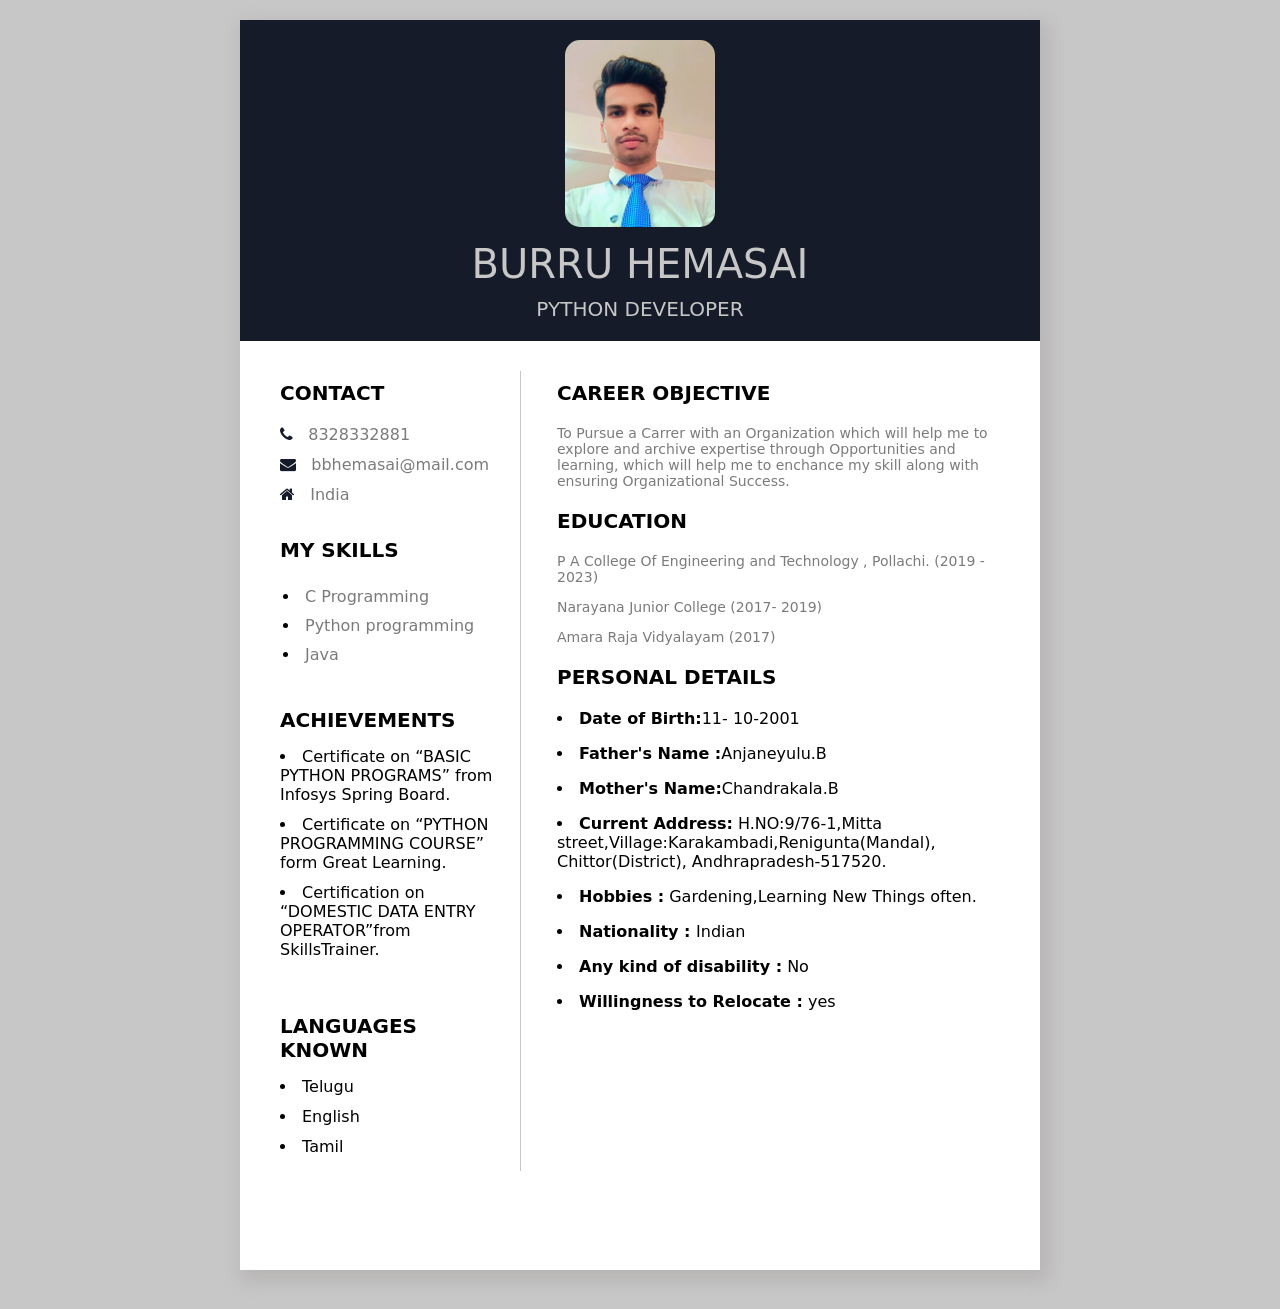
<file: Assignments/Team Leader/721719104014/Assigenment 1/index.html>
<!DOCTYPE html>
<html>
<head>
	<title></title>
	<link rel="stylesheet" type="text/css" href="style.css"/>
	
<link rel="stylesheet" href="https://cdnjs.cloudflare.com/ajax/libs/font-awesome/4.7.0/css/font-awesome.min.css">
</head>
<body>

	<div class="main">
		<div class="top-section">
			<img src="profile.jpeg" class="profile" />
			<p class="p1"><span>BURRU HEMASAI</span></p>
			<p class="p2">PYTHON DEVELOPER</p>
		</div>
		<div class="clearfix"></div>

		<div class="col-div-4">
			<div class="content-box" style="padding-left: 40px;">

				
			<p class="head">Contact</p>
			<p class="p3"><i class="fa fa-phone" aria-hidden="true"></i> &nbsp;&nbsp;8328332881</p>
			<p class="p3"><i class="fa fa-envelope" aria-hidden="true"></i> &nbsp;&nbsp;bbhemasai@mail.com</p>
			<p class="p3"><i class="fa fa-home" aria-hidden="true"></i> &nbsp;&nbsp;India</p>
			

			<br/>
			<p class="head">My skills</p>
			<ul class="skills">
				<li><span>C Programming</span></li>
				<li><span>Python programming</span></li>
				<li><span>Java</span></li>


			</ul>

			<br/>
              <p class="head"><b>Achievements</b></p>
				<p class="p3"><li>Certificate on “BASIC PYTHON PROGRAMS” from Infosys Spring Board.</li></p>
				<p class="p3"><li>Certificate on “PYTHON PROGRAMMING COURSE” form Great Learning.</li></p>
				<p class="p3"><li>Certification on “DOMESTIC DATA ENTRY OPERATOR”from SkillsTrainer.</li></p>
				
				

			<br/>
              <p class="head"><b>Languages Known</b></p>
			<p class="p3"><li>Telugu</li></p>
			<p class="p3"><li>English</li></p>
            <p class="p3"><li>Tamil</li></p>  
			</div>
		</div>
		<div class="line"></div>
		<div class="col-div-8">
			<div class="content-box">
              
              
              
              
              
              <p class="head"><b>CAREER OBJECTIVE </b></p>
              <p class="p-4" >To Pursue a Carrer with an Organization which will help me to explore and archive expertise 
through Opportunities and learning, which will help me to enchance my skill along with ensuring 
Organizational Success.</p>
			
			

			

              <p class="head"><b>Education</b></p>
			<p class="p-4" >P A College Of Engineering 
and Technology , Pollachi. (2019 - 2023)</p>
			<p class="p-4" >Narayana Junior College (2017- 2019)</p>
			<p class="p-4" >Amara Raja Vidyalayam (2017)</p>


              
              <p class="head"><b>PERSONAL DETAILS </b></p>
              <p class="p-4" ><li><b>Date of Birth:</b>11- 10-2001</li></p>
              
              <p class="p-4" ><li><b>Father's Name :</b>Anjaneyulu.B</li></p>
              <p class="p-4" ><li><b>Mother's Name:</b>Chandrakala.B</li></p>
              <p class="p-4" ><li><b>Current Address:</b> H.NO:9/76-1,Mitta street,Village:Karakambadi,Renigunta(Mandal), 
Chittor(District), Andhrapradesh-517520.
</li></p>
              <p class="p-4" ><li><b>Hobbies :</b> Gardening,Learning New Things often.</li></p>
              <p class="p-4" ><li><b>Nationality : </b>Indian </li></p>
 <p class="p-4" ><li><b>Any kind of disability :</b> No </li></p>

               <p class="p-4" ><li><b> Willingness to Relocate  :</b> yes </li></p>
              
			</div>
		</div>

		<div class="clearfix"></div>

	</div>
		<br/>
</body>
</html>
</file>
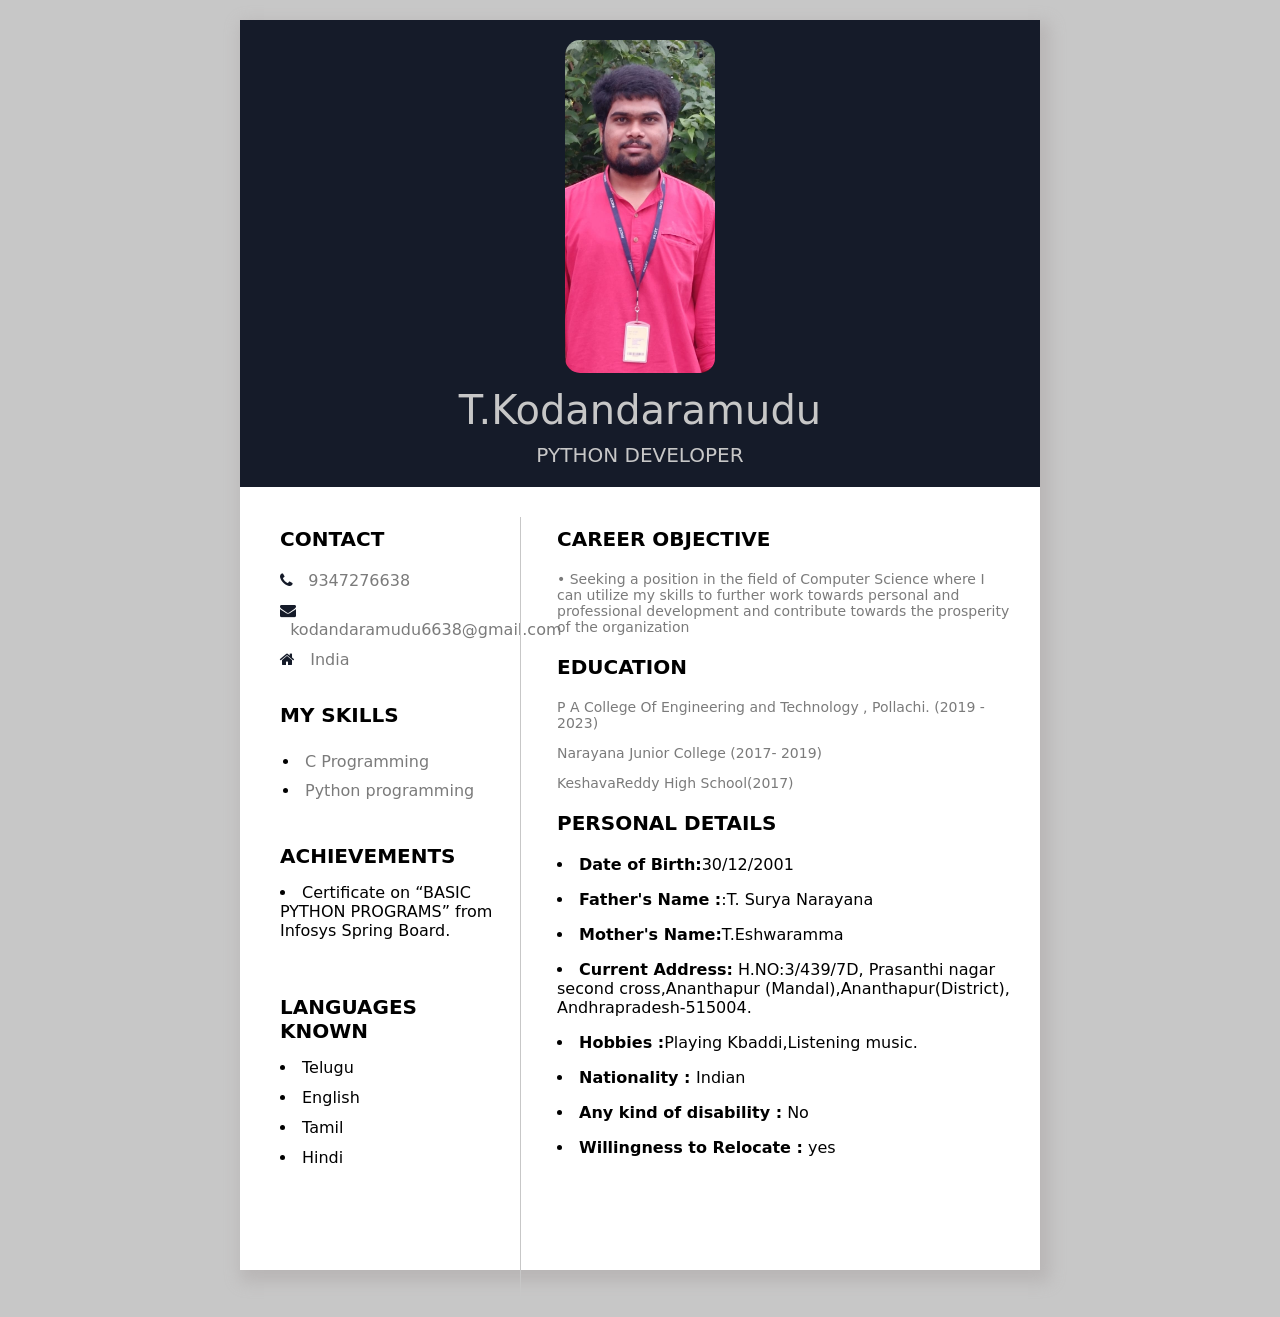
<file: Assignments/Team Member 1/721719104086/Assignment 1/index.html>
<!DOCTYPE html>
<html>
<head>
	<title></title>
	<link rel="stylesheet" type="text/css" href="style.css"/>
	
<link rel="stylesheet" href="https://cdnjs.cloudflare.com/ajax/libs/font-awesome/4.7.0/css/font-awesome.min.css">
</head>
<body>

	<div class="main">
		<div class="top-section">
			<img src="profile.jpeg" class="profile" />
			<p class="p1"><span>T.Kodandaramudu</span></p>
			<p class="p2">PYTHON DEVELOPER</p>
		</div>
		<div class="clearfix"></div>

		<div class="col-div-4">
			<div class="content-box" style="padding-left: 40px;">

				
			<p class="head">Contact</p>
			<p class="p3"><i class="fa fa-phone" aria-hidden="true"></i> &nbsp;&nbsp;9347276638</p>
			<p class="p3"><i class="fa fa-envelope" aria-hidden="true"></i> &nbsp;&nbsp;kodandaramudu6638@gmail.com</p>
			<p class="p3"><i class="fa fa-home" aria-hidden="true"></i> &nbsp;&nbsp;India</p>
			

			<br/>
			<p class="head">My skills</p>
			<ul class="skills">
				<li><span>C Programming</span></li>
				<li><span>Python programming</span></li>


			</ul>

			<br/>
              <p class="head"><b>Achievements</b></p>
				<p class="p3"><li>Certificate on “BASIC PYTHON PROGRAMS” from Infosys Spring Board.</li></p>
				
				

			<br/>
              <p class="head"><b>Languages Known</b></p>
			<p class="p3"><li>Telugu</li></p>
			<p class="p3"><li>English</li></p>
            <p class="p3"><li>Tamil</li></p> 
            <p class="p3"><li>Hindi</li></p>  
			</div>
		</div>
		<div class="line"></div>
		<div class="col-div-8">
			<div class="content-box">
              
              
              
              
              
              <p class="head"><b>CAREER OBJECTIVE </b></p>
              <p class="p-4" >•	Seeking a position in the field of Computer Science where I can utilize my skills to further work towards personal and professional development 
				and contribute towards the prosperity of the organization</p>
			
			

			

              <p class="head"><b>Education</b></p>
			<p class="p-4" >P A College Of Engineering 
and Technology , Pollachi. (2019 - 2023)</p>
			<p class="p-4" >Narayana Junior College (2017- 2019)</p>
			<p class="p-4" >KeshavaReddy High School(2017)</p>


              
              <p class="head"><b>PERSONAL DETAILS </b></p>
              <p class="p-4" ><li><b>Date of Birth:</b>30/12/2001
			  </li></p>
              
              <p class="p-4" ><li><b>Father's Name :</b>:T. Surya Narayana</li></p>
              <p class="p-4" ><li><b>Mother's Name:</b>T.Eshwaramma</li></p>
              <p class="p-4" ><li><b>Current Address:</b> H.NO:3/439/7D, Prasanthi nagar second cross,Ananthapur (Mandal),Ananthapur(District), 
                Andhrapradesh-515004.
</li></p>
              <p class="p-4" ><li><b>Hobbies :</b>Playing Kbaddi,Listening music. </li></p>
              <p class="p-4" ><li><b>Nationality : </b>Indian </li></p>
 <p class="p-4" ><li><b>Any kind of disability :</b> No </li></p>

               <p class="p-4" ><li><b> Willingness to Relocate  :</b> yes </li></p>
              
			</div>
		</div>

		<div class="clearfix"></div>

	</div>
		<br/>
</body>
</html>
</file>
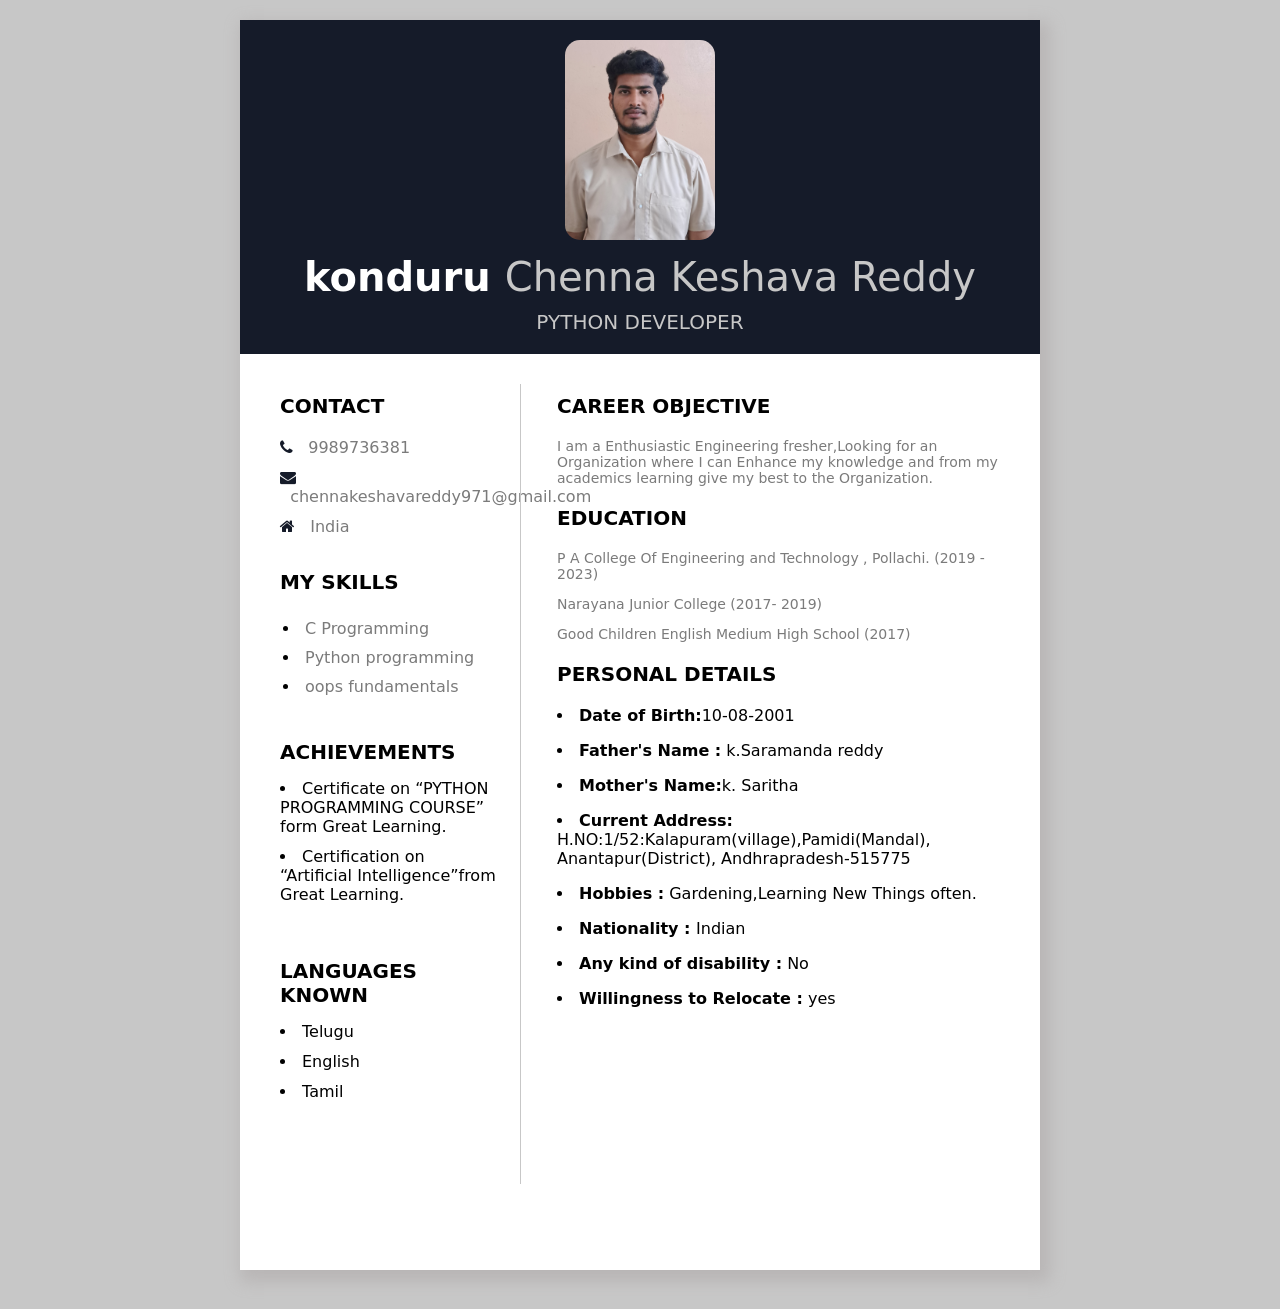
<file: Assignments/Team Member 2/721719104043/Assignment 1/index.html>
<!DOCTYPE html>
<html>
<head>
	<title></title>
	<link rel="stylesheet" type="text/css" href="style.css"/>
	
<link rel="stylesheet" href="https://cdnjs.cloudflare.com/ajax/libs/font-awesome/4.7.0/css/font-awesome.min.css">
</head>
<body>

	<div class="main">
		<div class="top-section">
			<img src="profile.jpeg" class="profile" />
			<p class="p1">konduru <span>Chenna Keshava Reddy</span></p>
			<p class="p2">PYTHON DEVELOPER</p>
		</div>
		<div class="clearfix"></div>

		<div class="col-div-4">
			<div class="content-box" style="padding-left: 40px;">

				
			<p class="head">Contact</p>
			<p class="p3"><i class="fa fa-phone" aria-hidden="true"></i> &nbsp;&nbsp;9989736381</p>
			<p class="p3"><i class="fa fa-envelope" aria-hidden="true"></i> &nbsp;&nbsp;chennakeshavareddy971@gmail.com</p>
			<p class="p3"><i class="fa fa-home" aria-hidden="true"></i> &nbsp;&nbsp;India</p>
			

			<br/>
			<p class="head">My skills</p>
			<ul class="skills">
				<li><span>C Programming</span></li>
				<li><span>Python programming</span></li>
				<li><span>oops fundamentals</span></li>


			</ul>

			<br/>
              <p class="head"><b>Achievements</b></p>
				<p class="p3"><li>Certificate on “PYTHON PROGRAMMING COURSE” form Great Learning.</li></p>
				<p class="p3"><li>Certification on “Artificial Intelligence”from Great Learning.</li></p>
				
				

			<br/>
              <p class="head"><b>Languages Known</b></p>
			<p class="p3"><li>Telugu</li></p>
			<p class="p3"><li>English</li></p>
            <p class="p3"><li>Tamil</li></p>  
			</div>
		</div>
		<div class="line"></div>
		<div class="col-div-8">
			<div class="content-box">
              
              
              
              
              
              <p class="head"><b>CAREER OBJECTIVE </b></p>
              <p class="p-4" >I am a Enthusiastic Engineering fresher,Looking for an Organization where I can Enhance my knowledge and from my academics learning give my best to the Organization.</p>

			
			

			

              <p class="head"><b>Education</b></p>
			<p class="p-4" >P A College Of Engineering 
and Technology , Pollachi. (2019 - 2023)</p>
			<p class="p-4" >Narayana Junior College (2017- 2019)</p>
			<p class="p-4" >Good Children English Medium High School (2017)</p>


              
              <p class="head"><b>PERSONAL DETAILS </b></p>
              <p class="p-4" ><li><b>Date of Birth:</b>10-08-2001</li></p>
              
              <p class="p-4" ><li><b>Father's Name :</b> k.Saramanda reddy</li></p>
              <p class="p-4" ><li><b>Mother's Name:</b>k. Saritha</li></p>
              <p class="p-4" ><li><b>Current Address:</b> H.NO:1/52:Kalapuram(village),Pamidi(Mandal), 
Anantapur(District), Andhrapradesh-515775
</li></p>
              <p class="p-4" ><li><b>Hobbies :</b> Gardening,Learning New Things often.</li></p>
              <p class="p-4" ><li><b>Nationality : </b>Indian </li></p>
 <p class="p-4" ><li><b>Any kind of disability :</b> No </li></p>

               <p class="p-4" ><li><b> Willingness to Relocate  :</b> yes </li></p>
              
			</div>
		</div>

		<div class="clearfix"></div>

	</div>
		<br/>
</body>
</html>
</file>
<file: Assignments/Team Leader/721719104014/Assigenment 1/style.css>
body{
	margin: 0px;
	padding: 0px;
	background-image: radial-gradient(#c7c7c7 25%, #c7c7c7 74%);
	height: 100vh;
	font-family: system-ui;

}
.clearfix{
	clear: both;
}
.main{
	height: 1250px;
	width: 800px;
	background-color: white;
	box-shadow: 5px 7px 15px 5px #b9b6b6;
	margin: 20px auto;

}

.top-section{
	background-color:#151b29;
	text-align: center;
	padding: 20px;
}
.profile{
	width: 150px;
	border-radius: 15px;
}
.p1{
	color: white;
	font-size: 40px;
	font-weight: bold;
	margin: 0px;
	margin-top: 10px;
}
.p1 span{
	font-weight: 100;
	color: #c7c7c7;
}
.p2{
	font-size: 20px;
	color: #c7c7c7;
	margin: 0px;
	margin-top: 10px;
}
.col-div-4{
	width: 35%;
	float: left;

}
.col-div-8{
	width: 62%;
	float: left;
}
.line{
	border-left: 1px solid #c7c7c7;
  height: 800px;
  width: 2%;
  margin-top: 30px;
  float:left;
}
.content-box{
	padding: 20px;
}
.head{
	font-size: 20px;
	text-transform: uppercase;
	font-weight: 600;
}
.p3{
	color: #7b7b7b;
	margin-bottom: -5px;

}
.fa{
	color: #151b29;
}
.skills{
	margin-left: -20px;
	    margin-bottom: 0px;
}
.skills li{
	padding: 5px;
}
.skills li span{
	color: #7b7b7b;
}
.p-4{
	font-size: 14px;
	color: #7b7b7b;
}
</file>
<file: Assignments/Team Member 1/721719104086/Assignment 1/style.css>
body{
	margin: 0px;
	padding: 0px;
	background-image: radial-gradient(#c7c7c7 25%, #c7c7c7 74%);
	height: 100vh;
	font-family: system-ui;

}
.clearfix{
	clear: both;
}
.main{
	height: 1250px;
	width: 800px;
	background-color: white;
	box-shadow: 5px 7px 15px 5px #b9b6b6;
	margin: 20px auto;

}

.top-section{
	background-color:#151b29;
	text-align: center;
	padding: 20px;
}
.profile{
	width: 150px;
	border-radius: 15px;
}
.p1{
	color: white;
	font-size: 40px;
	font-weight: bold;
	margin: 0px;
	margin-top: 10px;
}
.p1 span{
	font-weight: 100;
	color: #c7c7c7;
}
.p2{
	font-size: 20px;
	color: #c7c7c7;
	margin: 0px;
	margin-top: 10px;
}
.col-div-4{
	width: 35%;
	float: left;

}
.col-div-8{
	width: 62%;
	float: left;
}
.line{
	border-left: 1px solid #c7c7c7;
  height: 800px;
  width: 2%;
  margin-top: 30px;
  float:left;
}
.content-box{
	padding: 20px;
}
.head{
	font-size: 20px;
	text-transform: uppercase;
	font-weight: 600;
}
.p3{
	color: #7b7b7b;
	margin-bottom: -5px;

}
.fa{
	color: #151b29;
}
.skills{
	margin-left: -20px;
	    margin-bottom: 0px;
}
.skills li{
	padding: 5px;
}
.skills li span{
	color: #7b7b7b;
}
.p-4{
	font-size: 14px;
	color: #7b7b7b;
}
</file>
<file: Assignments/Team Member 2/721719104043/Assignment 1/style.css>
body{
	margin: 0px;
	padding: 0px;
	background-image: radial-gradient(#c7c7c7 25%, #c7c7c7 74%);
	height: 100vh;
	font-family: system-ui;

}
.clearfix{
	clear: both;
}
.main{
	height: 1250px;
	width: 800px;
	background-color: white;
	box-shadow: 5px 7px 15px 5px #b9b6b6;
	margin: 20px auto;

}

.top-section{
	background-color:#151b29;
	text-align: center;
	padding: 20px;
}
.profile{
	width: 150px;
	border-radius: 15px;
}
.p1{
	color: white;
	font-size: 40px;
	font-weight: bold;
	margin: 0px;
	margin-top: 10px;
}
.p1 span{
	font-weight: 100;
	color: #c7c7c7;
}
.p2{
	font-size: 20px;
	color: #c7c7c7;
	margin: 0px;
	margin-top: 10px;
}
.col-div-4{
	width: 35%;
	float: left;

}
.col-div-8{
	width: 62%;
	float: left;
}
.line{
	border-left: 1px solid #c7c7c7;
  height: 800px;
  width: 2%;
  margin-top: 30px;
  float:left;
}
.content-box{
	padding: 20px;
}
.head{
	font-size: 20px;
	text-transform: uppercase;
	font-weight: 600;
}
.p3{
	color: #7b7b7b;
	margin-bottom: -5px;

}
.fa{
	color: #151b29;
}
.skills{
	margin-left: -20px;
	    margin-bottom: 0px;
}
.skills li{
	padding: 5px;
}
.skills li span{
	color: #7b7b7b;
}
.p-4{
	font-size: 14px;
	color: #7b7b7b;
}
</file>
